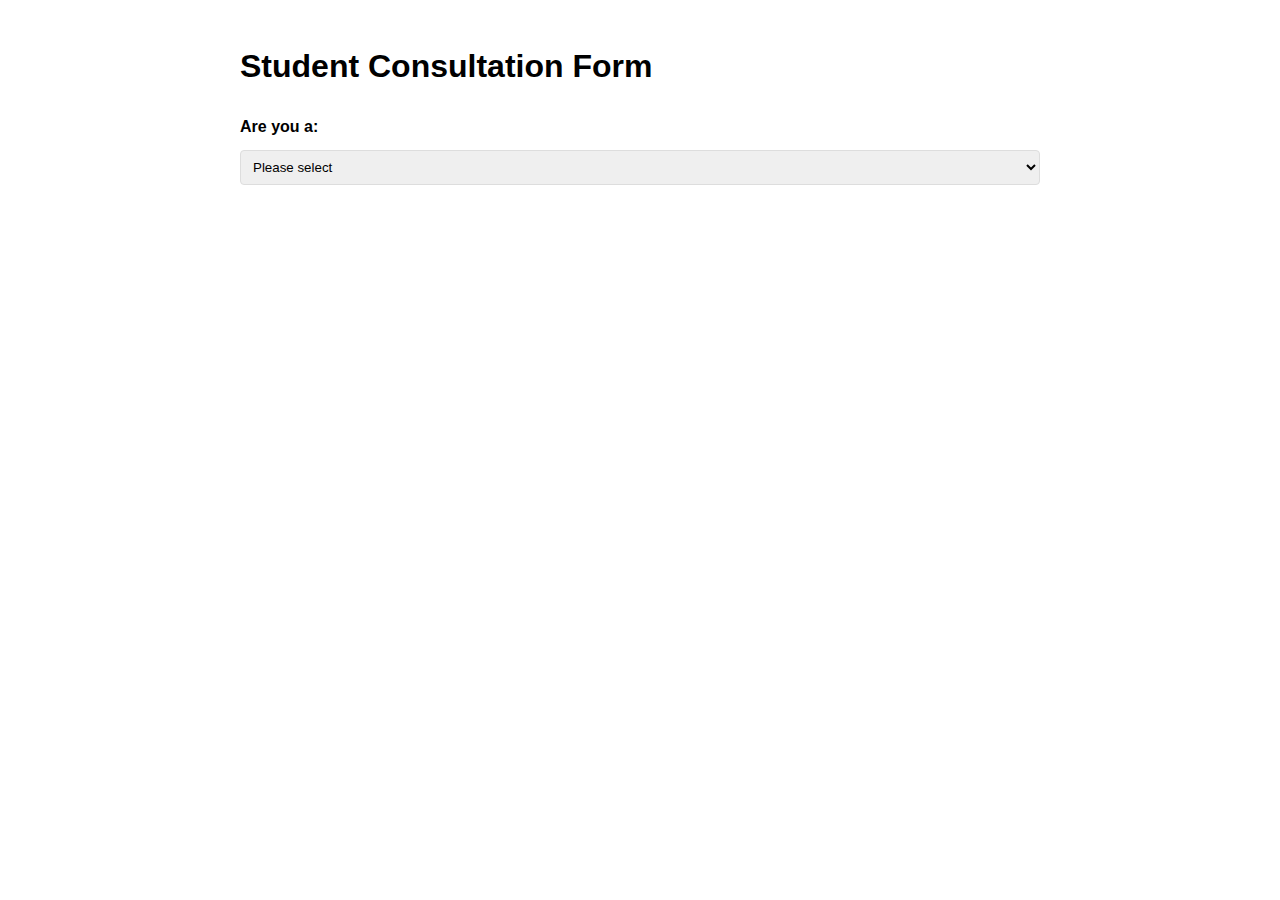
<file: <!DOCTYPE html>.html>
<!DOCTYPE html>
<html lang="en">
<head>
    <meta charset="UTF-8">
    <meta name="viewport" content="width=device-width, initial-scale=1.0">
    <title>Student Consultation Form</title>
    <style>
        body {
            font-family: Arial, sans-serif;
            max-width: 800px;
            margin: 0 auto;
            padding: 20px;
            line-height: 1.6;
        }
        .form-section {
            display: none;
            margin-top: 20px;
        }
        .form-group {
            margin-bottom: 20px;
        }
        label {
            display: block;
            margin-bottom: 5px;
            font-weight: bold;
        }
        input[type="text"],
        input[type="email"],
        select,
        textarea {
            width: 100%;
            padding: 8px;
            margin-top: 5px;
            border: 1px solid #ddd;
            border-radius: 4px;
            box-sizing: border-box;
        }
        .checkbox-group {
            margin-top: 5px;
        }
        .checkbox-group label {
            font-weight: normal;
        }
        button {
            background-color: #4CAF50;
            color: white;
            padding: 10px 20px;
            border: none;
            border-radius: 4px;
            cursor: pointer;
        }
        button:hover {
            background-color: #45a049;
        }
    </style>
</head>
<body>
    <h1>Student Consultation Form</h1>
    
    <div class="form-group">
        <label>Are you a:</label>
        <select id="studentType" onchange="showRelevantForm()">
            <option value="">Please select</option>
            <option value="prospective">Prospective Student</option>
            <option value="current">Current University Student</option>
        </select>
    </div>

    <!-- Prospective Student Form -->
    <form id="prospectiveForm" class="form-section" action="https://formspree.io/f/YOUR_FORMSPREE_ID" method="POST">
        <input type="hidden" name="form-type" value="prospective-student">
        
        <div class="form-group">
            <label for="prosp-name">Full Name:</label>
            <input type="text" id="prosp-name" name="name" required>
        </div>

        <div class="form-group">
            <label for="prosp-email">Email:</label>
            <input type="email" id="prosp-email" name="email" required>
        </div>

        <div class="form-group">
            <label for="school-year">Current School Year:</label>
            <select id="school-year" name="school-year" required>
                <option value="">Select your year</option>
                <option value="year11">Year 11</option>
                <option value="year12">Year 12</option>
                <option value="year13">Year 13</option>
                <option value="gap-year">Gap Year</option>
                <option value="other">Other</option>
            </select>
        </div>

        <div class="form-group">
            <label for="universities">Universities Interested In:</label>
            <textarea id="universities" name="universities" rows="3" required></textarea>
        </div>

        <div class="form-group">
            <label for="course">Course Interested In:</label>
            <input type="text" id="course" name="course" required>
        </div>

        <div class="form-group">
            <label>Services Interested In:</label>
            <div class="checkbox-group">
                <input type="checkbox" id="academic" name="services[]" value="Academic Experience">
                <label for="academic">Academic Experience</label><br>
                <input type="checkbox" id="life" name="services[]" value="Life at University">
                <label for="life">Life at University</label><br>
                <input type="checkbox" id="exam" name="services[]" value="Entrance Exam Tips">
                <label for="exam">Entrance Exam Tips</label><br>
                <input type="checkbox" id="statement" name="services[]" value="Personal Statement Guidance">
                <label for="statement">Personal Statement Guidance</label><br>
                <input type="checkbox" id="interview" name="services[]" value="Interview Help">
                <label for="interview">Interview Help</label><br>
                <input type="checkbox" id="general" name="services[]" value="General Consultation">
                <label for="general">General Consultation</label>
            </div>
        </div>

        <div class="form-group">
            <label for="additional">Anything else you're looking for?</label>
            <textarea id="additional" name="additional" rows="3"></textarea>
        </div>

        <button type="submit">Submit</button>
    </form>

    <!-- Current Student Form -->
    <form id="currentForm" class="form-section" action="https://formspree.io/f/YOUR_FORMSPREE_ID" method="POST">
        <input type="hidden" name="form-type" value="current-student">
        
        <div class="form-group">
            <label for="current-name">Full Name:</label>
            <input type="text" id="current-name" name="name" required>
        </div>

        <div class="form-group">
            <label for="current-email">University Email:</label>
            <input type="email" id="current-email" name="email" pattern=".*\.ac\.uk$" title="Please use a UK university email address (ending in .ac.uk)" required>
        </div>

        <div class="form-group">
            <label for="university">University:</label>
            <input type="text" id="university" name="university" required>
        </div>

        <div class="form-group">
            <label for="current-course">Current Course:</label>
            <input type="text" id="current-course" name="course" required>
        </div>

        <div class="form-group">
            <label for="interests">What would you be interested in talking about?</label>
            <textarea id="interests" name="interests" rows="3" required></textarea>
        </div>

        <button type="submit">Submit</button>
    </form>

    <script>
        function showRelevantForm() {
            const studentType = document.getElementById('studentType').value;
            const prospectiveForm = document.getElementById('prospectiveForm');
            const currentForm = document.getElementById('currentForm');

            if (studentType === 'prospective') {
                prospectiveForm.style.display = 'block';
                currentForm.style.display = 'none';
            } else if (studentType === 'current') {
                prospectiveForm.style.display = 'none';
                currentForm.style.display = 'block';
            } else {
                prospectiveForm.style.display = 'none';
                currentForm.style.display = 'none';
            }
        }
    </script>
</body>
</html>
</file>
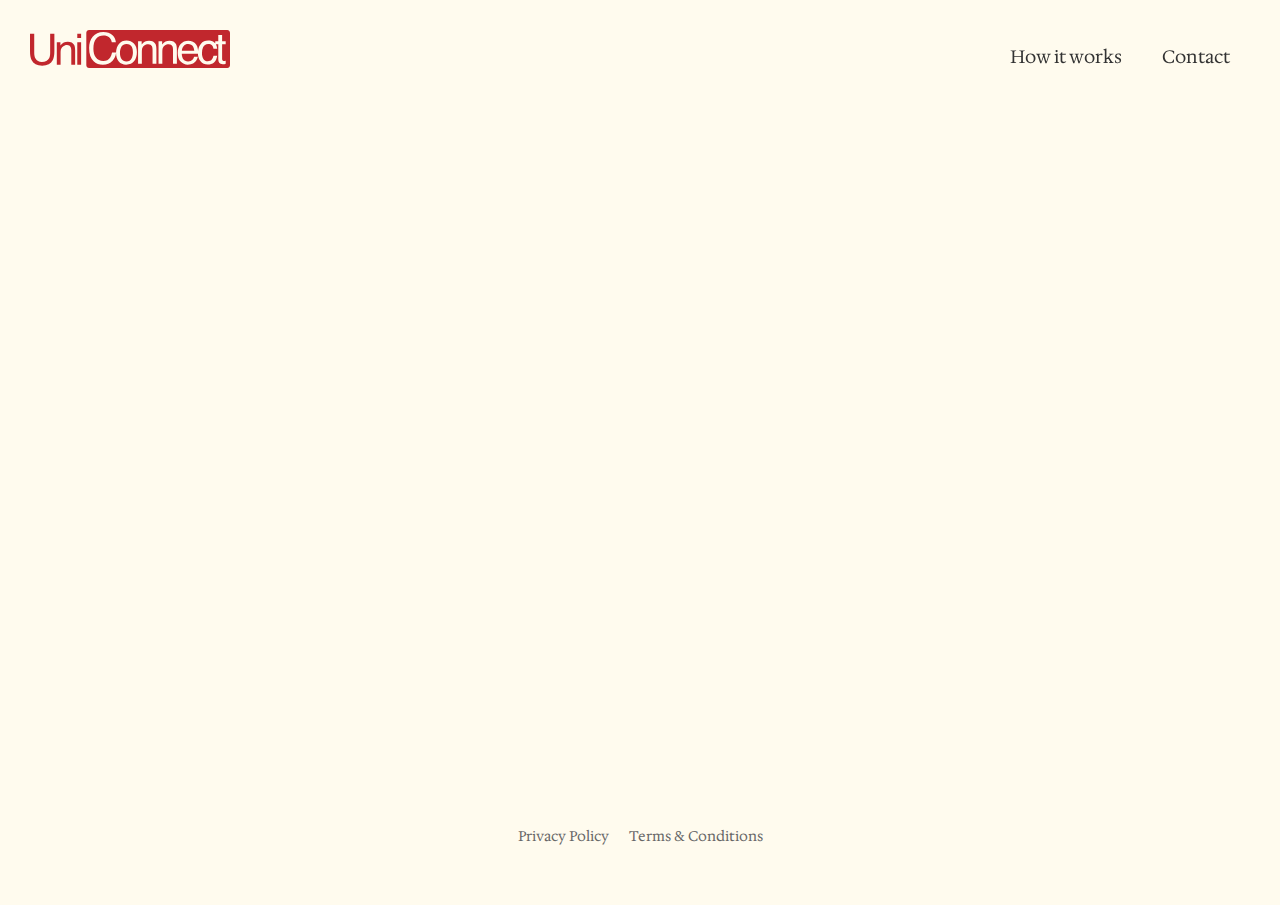
<file: Landing_Page.html>
<!DOCTYPE html>
<html lang="en">
<head>
    <link rel="preconnect" href="https://fonts.googleapis.com">
    <link rel="preconnect" href="https://fonts.gstatic.com" crossorigin>
    <link href="https://fonts.googleapis.com/css2?family=Hedvig+Letters+Serif:opsz@12..24&family=IBM+Plex+Mono:ital,wght@0,100;0,200;0,300;0,400;0,500;0,600;0,700;1,100;1,200;1,300;1,400;1,500;1,600;1,700&family=PT+Serif:ital,wght@0,400;0,700;1,400;1,700&display=swap" rel="stylesheet">
    <meta charset="UTF-8">
    <meta name="viewport" content="width=device-width, initial-scale=1.0">
    <title>UniConnect - Student Consultation Services</title>
    <style>
        body {
            font-family: Arial, sans-serif;
            margin: 0;
            padding: 10px;
            background-color: #FFFBEE;
            cursor: default;
        }

        /* Add cursor styles for interactive elements */
        a, button, .form-select, .form-input, .form-textarea, input[type="checkbox"] {
            cursor: pointer;
        }

        /* Custom cursor for text inputs */
        .form-input:hover, .form-textarea:hover {
            cursor: text;
        }

        /* Remove duplicate cursor definitions */
        .form-select {
            width: 100%;
            padding: 16px;
            font-size: 18px;
            border: 1px solid #C41E3A;
            border-radius: 8px;
            background-color: #fff;
            color: #666;
            appearance: none;
            background-image: url("data:image/svg+xml,%3Csvg width='14' height='8' viewBox='0 0 14 8' fill='none' xmlns='http://www.w3.org/2000/svg'%3E%3Cpath d='M1 1L7 7L13 1' stroke='%23C41E3A' stroke-width='2' stroke-linecap='round' stroke-linejoin='round'/%3E%3C/svg%3E");
            background-repeat: no-repeat;
            background-position: right 16px center;
            padding-right: 40px;
        }

        .checkbox-item input[type="checkbox"] {
            width: 16px;
            height: 16px;
        }

        .nav-button {
            font-family: "Hedvig Letters Serif", serif;
            background: none;
            border: none;
            color: #333;
            font-size: 18px;
            padding: 5px 10px;
            transition: color 0.3s ease;
        }

        .submit-button {
            background-color: #C41E3A;
            color: white;
            border: none;
            border-radius: 4px;
            padding: 10px 20px;
            font-size: 14px;
            margin-top: 15px;
            width: 100%;
            transition: background-color 0.3s ease;
        }

        @keyframes fadeIn {
            0% {
                opacity: 0;
            }
            100% {
                opacity: 1;
            }
        }

        .content-wrapper {
            opacity: 0;
            animation: fadeIn 1s ease-in forwards;
            animation-delay: 0.5s;
        }

        .logo {
            width: 200px;
            height: auto;
            position: fixed;
            top: 30px;
            left: 30px;
            z-index: 1000;
        }

        .nav-buttons {
            position: fixed;
            top: 40px;
            right: 40px;
            display: flex;
            gap: 20px;
            z-index: 1000;
        }

        .nav-button:hover {
            color: #C41E3A;
        }

        .container {
            max-width: 900px;
            margin: 0 auto;
            padding: 10px;
            padding-top: 40px;
        }

        .hero-card {
            background: none;
            border-radius: 0;
            padding: 40px 20px;
            text-align: center;
            box-shadow: none;
            margin-bottom: 40px;
            max-width: 780px;
            margin-left: auto;
            margin-right: auto;
        }

        .typing-container {
            display: flex;
            flex-direction: column;
            align-items: center;
            width: 100%;
            margin: 0 auto;
            text-align: center;
            opacity: 0;
            animation: fadeIn 1s ease-in forwards;
        }

        .header-text {
            display: block;
            font-size: 36px;
            color: #333;
            margin-bottom: 12px;
            font-weight: normal;
            line-height: 1.3;
            text-align: center;
            max-width: 800px;
            margin-left: auto;
            margin-right: auto;
        }

        .hero-title {
            font-family: "Hedvig Letters Serif", serif;
            margin-left: auto;
            margin-right: auto;
            opacity: 1;
            text-align: center;
        }

        .hero-subtitle {
            font-size: 18px;
            color: #666;
            line-height: 1.6;
            max-width: 600px;
            margin: 0 auto;
        }

        .italic {
            font-style: italic;
        }

        .registration-card {
            background: none;
            border-radius: 0;
            padding: 40px 20px;
            text-align: center;
            box-shadow: none;
        }

        .registration-title {
            font-family: system-ui, -apple-system, BlinkMacSystemFont, 'Segoe UI', Roboto, sans-serif;
            color: #333;
            font-size: 32px;
            margin-bottom: 40px;
            font-weight: normal;
        }

        .form-group {
            margin-bottom: 24px;
            text-align: left;
        }

        .form-label {
            display: block;
            font-size: 18px;
            color: #666;
            margin-bottom: 12px;
        }

        .form-select:focus {
            outline: none;
            border-color: #C41E3A;
        }

        .form-select option {
            color: #333;
            padding: 16px;
        }

        .form-select option:first-child {
            color: #666;
        }

        .form-input {
            width: 100%;
            padding: 8px;
            font-size: 14px;
            border: 1px solid #ddd;
            border-radius: 4px;
            background-color: #fff;
            box-sizing: border-box;
        }

        .form-input:focus {
            outline: none;
            border-color: #C41E3A;
        }

        .checkbox-group {
            display: flex;
            flex-direction: column;
            gap: 8px;
        }

        .checkbox-item {
            display: flex;
            align-items: center;
            gap: 8px;
        }

        .prospective-fields {
            display: none;
        }

        .university-fields {
            display: none;
        }

        .form-textarea {
            width: 100%;
            padding: 8px;
            font-size: 14px;
            border: 1px solid #ddd;
            border-radius: 4px;
            background-color: #fff;
            box-sizing: border-box;
            min-height: 80px;
            resize: vertical;
        }

        .form-textarea:focus {
            outline: none;
            border-color: #C41E3A;
        }

        .submit-button:hover {
            background-color: #a01830;
        }

        .hedvig-letters-serif {
            font-family: "Hedvig Letters Serif", serif;
            font-optical-sizing: auto;
            font-weight: 400;
            font-style: normal;
        }

        .footer {
            display: flex;
            justify-content: center;
            gap: 20px;
            padding: 40px 0;
            margin-top: 40px;
        }

        .footer-link {
            font-family: "Hedvig Letters Serif", serif;
            color: #666;
            font-size: 14px;
            text-decoration: none;
            transition: color 0.3s ease;
        }

        .footer-link:hover {
            color: #C41E3A;
        }
    </style>
</head>
<body>
    <div class="container">
        <img src="uniconnect-logo.svg" alt="UniConnect" class="logo">
        <div class="nav-buttons">
            <button class="nav-button">How it works</button>
            <button class="nav-button">Contact</button>
        </div>
        
        <div class="hero-card">
            <div class="typing-container">
                <h1 class="header-text hedvig-letters-serif">Student-to-student university consultations - Get 
                    guidance, give guidance</h1>
            </div>
            <div class="content-wrapper">
                <p class="hero-subtitle">
                    Prospective Students, gain an <span class="italic">unbiased</span> insight and help for your dream university. 
                    University students, earn money by entering consultation calls giving your true opinion.
                </p>
            </div>
        </div>

        <div class="content-wrapper">
            <div class="registration-card">
                <h2 class="registration-title hedvig-letters-serif">Register your interest below!</h2>
                <form action="https://formspree.io/f/mgvoynyz" method="POST">
                    <div class="form-group">
                        <label for="studentType" class="form-label hedvig-letters-serif">Are you a prospective or university student?</label>
                        <select id="studentType" name="student_type" class="form-select hedvig-letters-serif" required>
                            <option value="" disabled selected>Choose here</option>
                            <option value="prospective" class="hedvig-letters-serif">Prospective Student</option>
                            <option value="university" class="hedvig-letters-serif">University Student</option>
                        </select>
                    </div>

                    <div id="prospectiveFields" class="prospective-fields">
                        <div class="form-group">
                            <label for="year" class="form-label hedvig-letters-serif">What year are you in?</label>
                            <select id="year" name="year" class="form-select hedvig-letters-serif">
                                <option value="" disabled selected>Select your year...</option>
                                <option value="year12" class="hedvig-letters-serif">Year 12</option>
                                <option value="year13" class="hedvig-letters-serif">Year 13</option>
                                <option value="gap" class="hedvig-letters-serif">Gap Year</option>
                            </select>
                        </div>

                        <div class="form-group">
                            <label for="email" class="form-label hedvig-letters-serif">Your email address</label>
                            <input type="email" id="email" name="email" class="form-input hedvig-letters-serif" placeholder="your.name@email.com">
                        </div>

                        <div class="form-group">
                            <label for="universities" class="form-label hedvig-letters-serif">Which universities are you interested in?</label>
                            <input type="text" id="universities" name="universities" class="form-input hedvig-letters-serif" placeholder="e.g., Oxford, Cambridge, LSE">
                        </div>

                        <div class="form-group">
                            <label class="form-label hedvig-letters-serif">Which services are you interested in? (Select all that apply)</label>
                            <div class="checkbox-group">
                                <div class="checkbox-item">
                                    <input type="checkbox" id="generalConsultation" name="services[]" value="General Consultation">
                                    <label for="generalConsultation" class="hedvig-letters-serif">General Consultation</label>
                                </div>
                                <div class="checkbox-item">
                                    <input type="checkbox" id="interviewHelp" name="services[]" value="Interview Help">
                                    <label for="interviewHelp" class="hedvig-letters-serif">Interview Help</label>
                                </div>
                                <div class="checkbox-item">
                                    <input type="checkbox" id="personalStatement" name="services[]" value="Personal Statement Guidance">
                                    <label for="personalStatement" class="hedvig-letters-serif">Personal Statement Guidance</label>
                                </div>
                                <div class="checkbox-item">
                                    <input type="checkbox" id="entranceExam" name="services[]" value="Entrance Exam Tips">
                                    <label for="entranceExam" class="hedvig-letters-serif">Entrance Exam Tips</label>
                                </div>
                                <div class="checkbox-item">
                                    <input type="checkbox" id="lifeAtUni" name="services[]" value="Life at University">
                                    <label for="lifeAtUni" class="hedvig-letters-serif">Life at University</label>
                                </div>
                                <div class="checkbox-item">
                                    <input type="checkbox" id="academicsExp" name="services[]" value="Academics Experience">
                                    <label for="academicsExp" class="hedvig-letters-serif">Academics Experience</label>
                                </div>
                            </div>
                        </div>

                        <div class="form-group">
                            <label for="additionalInterests" class="form-label hedvig-letters-serif">Anything else you're interested in?</label>
                            <textarea id="additionalInterests" name="additional_interests" class="form-textarea hedvig-letters-serif" placeholder="Tell us about any other interests or questions you have..."></textarea>
                        </div>
                    </div>

                    <div id="universityFields" class="university-fields">
                        <div class="form-group">
                            <label for="uniName" class="form-label hedvig-letters-serif">Which university do you attend?</label>
                            <input type="text" id="uniName" name="university_name" class="form-input hedvig-letters-serif" placeholder="e.g., Oxford, UCL, Imperial, Durham ...">
                        </div>

                        <div class="form-group">
                            <label for="uniEmail" class="form-label hedvig-letters-serif">Your university email address</label>
                            <input type="email" id="uniEmail" name="university_email" class="form-input hedvig-letters-serif" placeholder="name@university.ac.uk/.edu">
                            <small style="color: #666; font-size: 12px; margin-top: 4px; display: block;" class="hedvig-letters-serif">Please use your university email address (e.g., ending in .ac.uk or .edu)</small>
                        </div>

                        <div class="form-group">
                            <label for="course" class="form-label hedvig-letters-serif">What's your course?</label>
                            <input type="text" id="course" name="course" class="form-input hedvig-letters-serif" placeholder="e.g., Economics, Chemistry, Business, History">
                        </div>

                        <div class="form-group">
                            <label for="discussTopics" class="form-label hedvig-letters-serif">What aspects of university life would you be comfortable discussing?</label>
                            <textarea id="discussTopics" name="discussion_topics" class="form-textarea hedvig-letters-serif" placeholder="Tell us what you'd be happy to share with prospective students..."></textarea>
                        </div>
                    </div>

                    <input type="hidden" name="_next" value="https://your-website.com/success.html">
                    <button type="submit" class="submit-button hedvig-letters-serif">Submit</button>
                </form>
            </div>
        </div>

        <div class="footer">
            <a href="#" class="footer-link">Privacy Policy</a>
            <a href="#" class="footer-link">Terms & Conditions</a>
        </div>
    </div>

    <script>
        document.getElementById('studentType').addEventListener('change', function() {
            const prospectiveFields = document.getElementById('prospectiveFields');
            const universityFields = document.getElementById('universityFields');
            if (this.value === 'prospective') {
                prospectiveFields.style.display = 'block';
                universityFields.style.display = 'none';
            } else if (this.value === 'university') {
                universityFields.style.display = 'block';
                prospectiveFields.style.display = 'none';
            } else {
                prospectiveFields.style.display = 'none';
                universityFields.style.display = 'none';
            }
        });

        document.querySelector('form').addEventListener('submit', function(e) {
            e.preventDefault();
            
            const studentType = document.getElementById('studentType').value;
            
            if (studentType === 'university') {
                const uniEmail = document.getElementById('uniEmail').value.toLowerCase();
                
                // Check if email ends with .ac.uk or .edu
                if (!uniEmail.endsWith('.ac.uk') && !uniEmail.endsWith('.edu')) {
                    alert('Please use a valid university email address ending in .ac.uk or .edu');
                    return;
                }

                // Additional required fields for university students
                const uniName = document.getElementById('uniName').value;
                const course = document.getElementById('course').value;
                const discussTopics = document.getElementById('discussTopics').value;

                if (!uniName || !course || !discussTopics) {
                    alert('Please fill in all required fields.');
                    return;
                }
            } else if (studentType === 'prospective') {
                // Required fields for prospective students
                const email = document.getElementById('email').value;
                const year = document.getElementById('year').value;
                const universities = document.getElementById('universities').value;

                if (!email || !year || !universities) {
                    alert('Please fill in all required fields.');
                    return;
                }
            }

            // If validation passes, submit the form
            fetch(this.action, {
                method: 'POST',
                body: new FormData(this),
                headers: {
                    'Accept': 'application/json'
                }
            })
            .then(response => {
                if (response.ok) {
                    // Redirect to success page
                    window.location.href = 'success.html';
                } else {
                    throw new Error('Form submission failed');
                }
            })
            .catch(error => {
                alert('Oops! There was a problem submitting your form. Please try again.');
            });
        });
    </script>
</body>
</html>
</file>
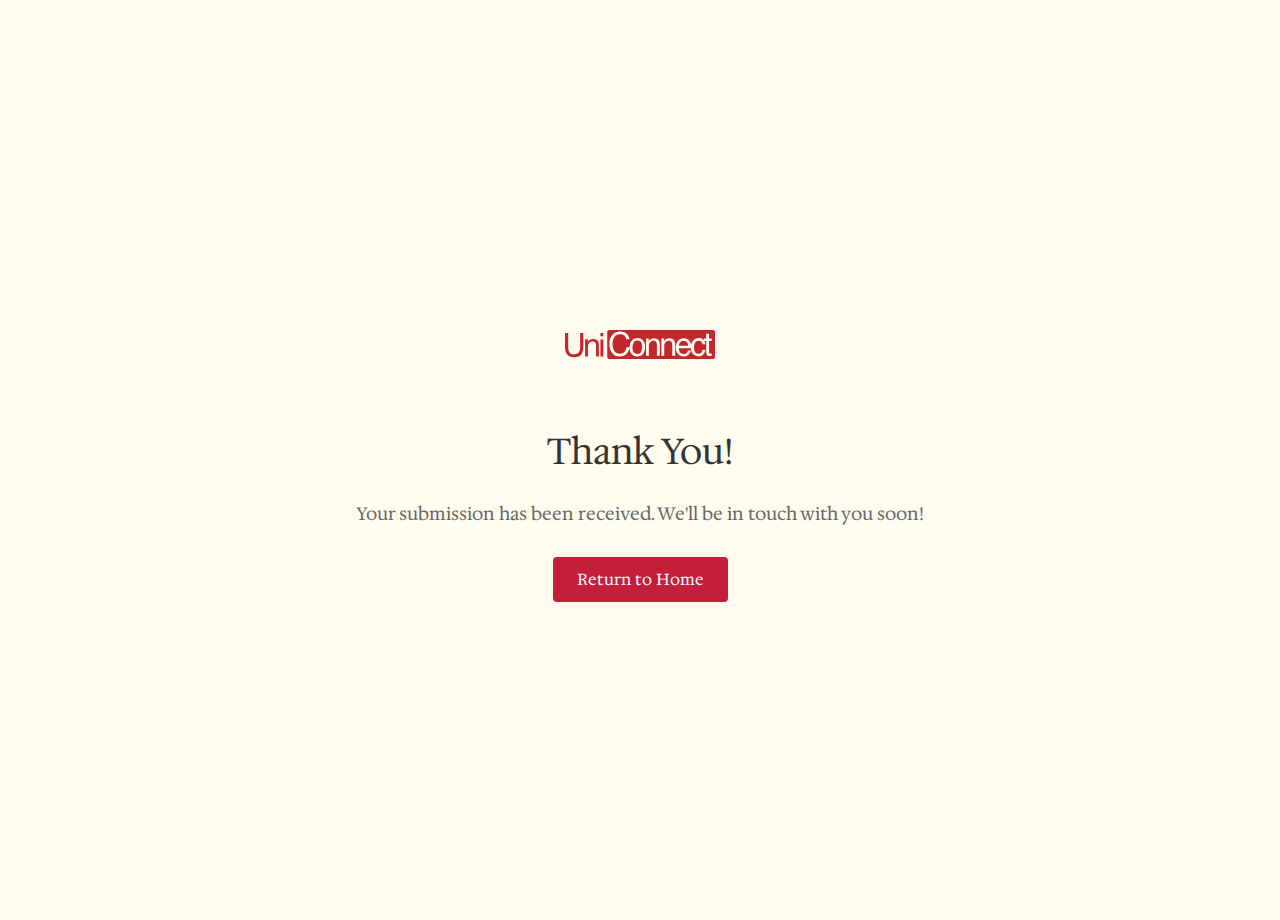
<file: success.html>
<!DOCTYPE html>
<html lang="en">
<head>
    <link rel="preconnect" href="https://fonts.googleapis.com">
    <link rel="preconnect" href="https://fonts.gstatic.com" crossorigin>
    <link href="https://fonts.googleapis.com/css2?family=Hedvig+Letters+Serif:opsz@12..24&display=swap" rel="stylesheet">
    <meta charset="UTF-8">
    <meta name="viewport" content="width=device-width, initial-scale=1.0">
    <title>Success - UniConnect</title>
    <style>
        body {
            font-family: Arial, sans-serif;
            margin: 0;
            padding: 10px;
            background-color: #FFFBEE;
            min-height: 100vh;
            display: flex;
            flex-direction: column;
            justify-content: center;
            align-items: center;
        }

        .success-container {
            text-align: center;
            max-width: 600px;
            padding: 40px 20px;
        }

        .success-title {
            font-family: "Hedvig Letters Serif", serif;
            font-size: 36px;
            color: #333;
            margin-bottom: 24px;
        }

        .success-message {
            font-family: "Hedvig Letters Serif", serif;
            font-size: 18px;
            color: #666;
            line-height: 1.6;
            margin-bottom: 40px;
        }

        .back-button {
            font-family: "Hedvig Letters Serif", serif;
            background-color: #C41E3A;
            color: white;
            border: none;
            border-radius: 4px;
            padding: 12px 24px;
            font-size: 16px;
            cursor: pointer;
            text-decoration: none;
            transition: background-color 0.3s ease;
        }

        .back-button:hover {
            background-color: #a01830;
        }

        .logo {
            width: 150px;
            margin-bottom: 40px;
        }
    </style>
</head>
<body>
    <div class="success-container">
        <img src="uniconnect-logo.svg" alt="UniConnect" class="logo">
        <h1 class="success-title">Thank You!</h1>
        <p class="success-message">Your submission has been received. We'll be in touch with you soon!</p>
        <a href="Landing_Page.html" class="back-button">Return to Home</a>
    </div>
</body>
</html>
</file>
